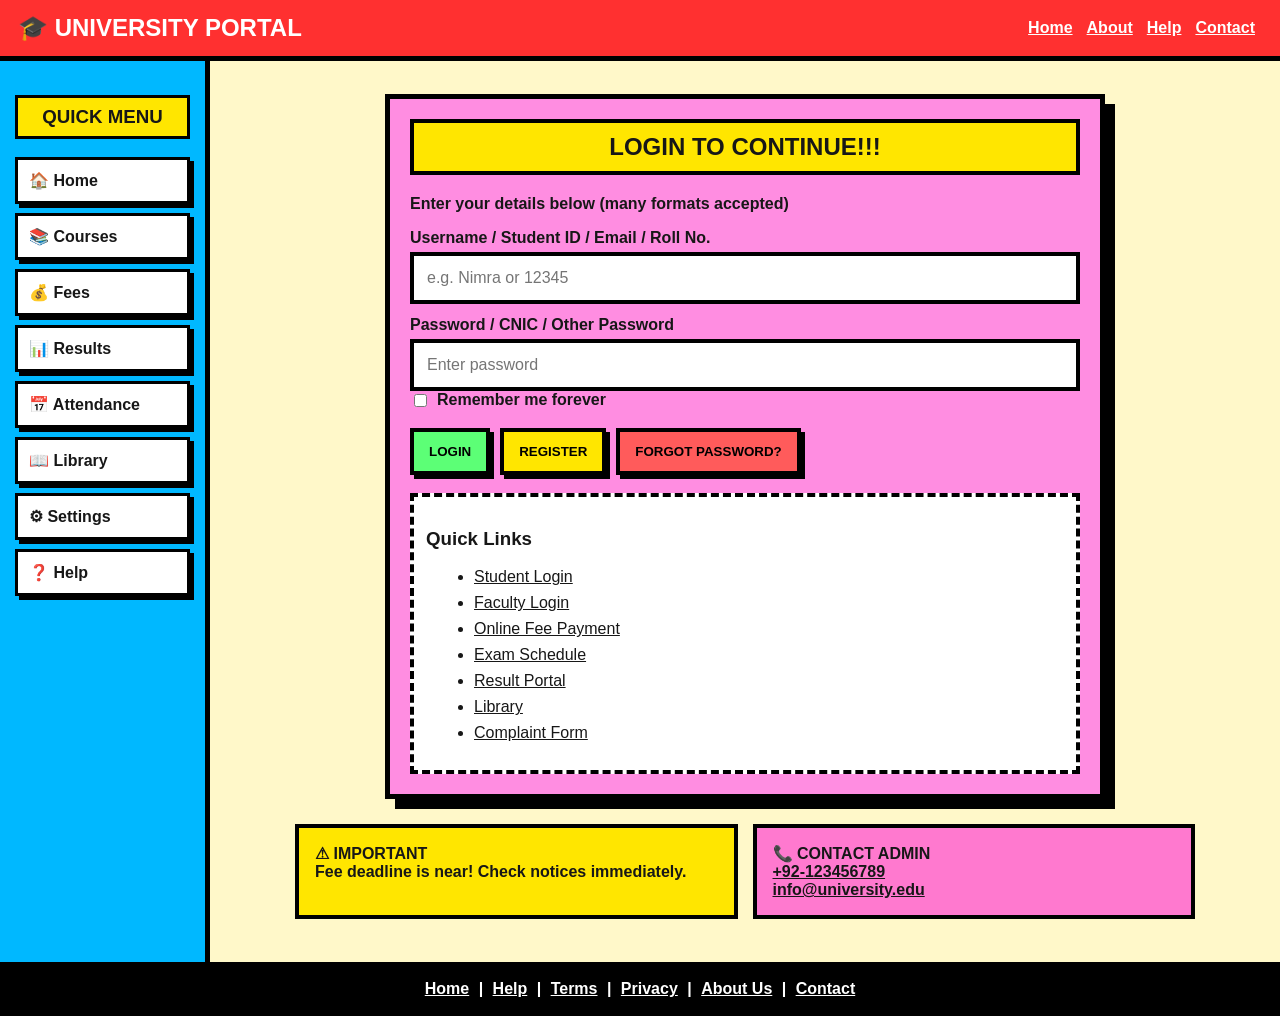
<file: index.html>
<!DOCTYPE html>
<html lang="en">
<head>
<meta charset="UTF-8"><meta name="viewport" content="width=device-width,initial-scale=1.0">
<title>University Portal - Version 1</title><link rel="stylesheet" href="style.css">
</head>
<body>
<header>
  <div class="logo">🎓 UNIVERSITY PORTAL</div>
  <div class="toplinks">
    <a href="#" data-page="home">Home</a><a href="#" data-modal="about">About</a><a href="#" data-modal="help">Help</a><a href="#" data-modal="contact">Contact</a>
  </div>
</header>
<div class="layout">
  <aside>
    <h3>QUICK MENU</h3>
    <a href="#" data-page="home">🏠 Home</a><a href="#" data-page="courses">📚 Courses</a><a href="#" data-page="fees">💰 Fees</a><a href="#" data-page="results">📊 Results</a><a href="#" data-page="attendance">📅 Attendance</a><a href="#" data-page="library">📖 Library</a><a href="#" data-page="settings">⚙ Settings</a><a href="#" data-modal="help">❓ Help</a>
  </aside>
  <main>
    <section class="login-box" id="loginSection">
      <h1>LOGIN TO CONTINUE!!!</h1><p class="small">Enter your details below (many formats accepted)</p>
      <label>Username / Student ID / Email / Roll No.</label><input id="username" type="text" placeholder="e.g. Nimra or 12345">
      <label>Password / CNIC / Other Password</label><input id="password" type="password" placeholder="Enter password">
      <div class="checks"><input type="checkbox" id="remember"> <label for="remember">Remember me forever</label></div>
      <div class="buttons"><button class="green" onclick="login()">LOGIN</button><button class="yellow" onclick="registerUser()">REGISTER</button><button class="red" onclick="forgotPassword()">FORGOT PASSWORD?</button></div>
      <div class="quick"><h3>Quick Links</h3><ul>
        <li><a href="#" data-action="student-login">Student Login</a></li><li><a href="#" data-action="faculty-login">Faculty Login</a></li><li><a href="#" data-page="fees">Online Fee Payment</a></li><li><a href="#" data-page="events">Exam Schedule</a></li><li><a href="#" data-page="results">Result Portal</a></li><li><a href="#" data-page="library">Library</a></li><li><a href="#" data-modal="complaint">Complaint Form</a></li>
      </ul></div>
      <div id="message"></div>
    </section>
    <section class="info-row"><div class="info yellow-box"><b>⚠ IMPORTANT</b><br>Fee deadline is near! Check notices immediately.</div><div class="info pink-box"><b>📞 CONTACT ADMIN</b><br><a href="tel:+92123456789">+92-123456789</a><br><a href="mailto:info@university.edu">info@university.edu</a></div></section>
    <section id="contentPanel" class="content-panel hidden"></section>
  </main>
</div>
<footer><a href="#" data-page="home">Home</a> | <a href="#" data-modal="help">Help</a> | <a href="#" data-modal="terms">Terms</a> | <a href="#" data-modal="privacy">Privacy</a> | <a href="#" data-modal="about">About Us</a> | <a href="#" data-modal="contact">Contact</a></footer>
<div id="modal" class="modal hidden"><div class="modal-box"><button class="close" onclick="closeModal()">✕</button><div id="modalContent"></div></div></div>
<script src="script.js"></script>
</body></html>
</file>
<file: style.css>
*{box-sizing:border-box}body{margin:0;font-family:Arial,sans-serif;background:#fff8c9;color:#171717}a{color:inherit}.hidden{display:none!important}header{background:#ff3030;color:#fff;padding:14px 18px;display:flex;justify-content:space-between;align-items:center;gap:15px;border-bottom:5px solid #000}.logo{font-size:24px;font-weight:900}.toplinks a{margin:0 7px;font-weight:bold;text-decoration:underline}.layout{display:grid;grid-template-columns:210px 1fr;min-height:calc(100vh - 120px)}aside{background:#00b8ff;border-right:5px solid #000;padding:15px}aside h3{background:#ffe600;padding:8px;border:3px solid #000;text-align:center}aside a{display:block;background:#fff;margin:9px 0;padding:11px;border:3px solid #000;font-weight:800;text-decoration:none;box-shadow:4px 4px #000}aside a:hover,.dashnav a:hover{transform:translate(2px,2px);box-shadow:2px 2px #000}main{padding:18px}.login-box{max-width:720px;margin:15px auto;background:#ff8de1;border:5px solid #000;padding:20px;box-shadow:10px 10px #000}.login-box h1{margin-top:0;background:#ffe600;border:4px solid #000;padding:10px;text-align:center}.small{font-size:16px;font-weight:bold}.login-box label{display:block;font-weight:900;margin:12px 0 5px}.login-box input[type=text],.login-box input[type=password]{width:100%;padding:13px;border:4px solid #000;font-size:16px}.checks{display:flex;align-items:center;gap:7px}.checks label{display:inline;margin:0}.buttons{display:flex;flex-wrap:wrap;gap:10px;margin:18px 0}.buttons button,header button{padding:12px 15px;border:4px solid #000;font-weight:900;cursor:pointer;box-shadow:4px 4px #000}.green{background:#37e65b}.yellow{background:#ffe600}.red{background:#ff4d4d}.quick{background:#fff;border:4px dashed #000;padding:12px}.quick li{margin:8px}.info-row{display:flex;gap:15px;max-width:900px;margin:25px auto}.info{flex:1;padding:16px;border:4px solid #000;font-weight:bold}.yellow-box{background:#ffe600}.pink-box{background:#ff79cf}.content-panel{max-width:950px;margin:20px auto;background:#fff;border:5px solid #000;padding:20px;box-shadow:8px 8px #000}.panel-title{background:#00b8ff;border:4px solid #000;padding:10px}.bad-table{width:100%;border-collapse:collapse}.bad-table th,.bad-table td{border:3px solid #000;padding:10px;text-align:left}.bad-table th{background:#ffe600}.action-btn{border:3px solid #000;background:#37e65b;padding:8px;font-weight:bold;cursor:pointer}.dashboard{padding:15px;background:#ffef70;min-height:calc(100vh - 70px)}.dashnav{display:flex;flex-wrap:wrap;gap:8px;background:#00b8ff;border:5px solid #000;padding:10px}.dashnav a{background:#fff;padding:10px 14px;border:3px solid #000;font-weight:900;text-decoration:none;box-shadow:4px 4px #000}.dashnav a.active{background:#ff4d4d;color:#fff}.dashboard-content{margin-top:20px}.grid{display:grid;grid-template-columns:250px 1fr 280px;gap:18px}.profile,.sidebox{background:#ff8de1;border:5px solid #000;padding:15px;box-shadow:7px 7px #000}.tiles{display:grid;grid-template-columns:repeat(4,1fr);gap:12px}.tile{min-height:100px;padding:18px;text-align:center;border:4px solid #000;font-size:20px;font-weight:900;cursor:pointer;box-shadow:5px 5px #000}.blue{background:#55c7ff}.green{background:#5cff76}.purple{background:#bd79ff}.orange{background:#ffad55}.red{background:#ff5b5b}.pink{background:#ff8de1}.sidebox{background:#fff}.sidebox li{margin:10px 0}.modal{position:fixed;inset:0;background:rgba(0,0,0,.7);display:flex;align-items:center;justify-content:center;padding:20px;z-index:99}.modal-box{position:relative;background:#fff8c9;border:5px solid #000;box-shadow:10px 10px #ff3030;max-width:600px;width:100%;padding:25px}.close{position:absolute;right:8px;top:8px;border:3px solid #000;background:#ff4d4d;font-weight:bold;padding:6px;cursor:pointer}footer{background:#000;color:#fff;text-align:center;padding:18px;font-weight:bold}footer a{margin:0 5px}form.mini-form input,form.mini-form textarea,form.mini-form select{width:100%;padding:10px;border:3px solid #000;margin:6px 0 12px} @media(max-width:900px){.layout{grid-template-columns:1fr}aside{border-right:0;border-bottom:5px solid #000}.grid{grid-template-columns:1fr}.tiles{grid-template-columns:repeat(2,1fr)}}@media(max-width:600px){header{flex-direction:column;align-items:flex-start}.info-row{flex-direction:column}.dashnav a{flex:1 0 42%}}
</file>
